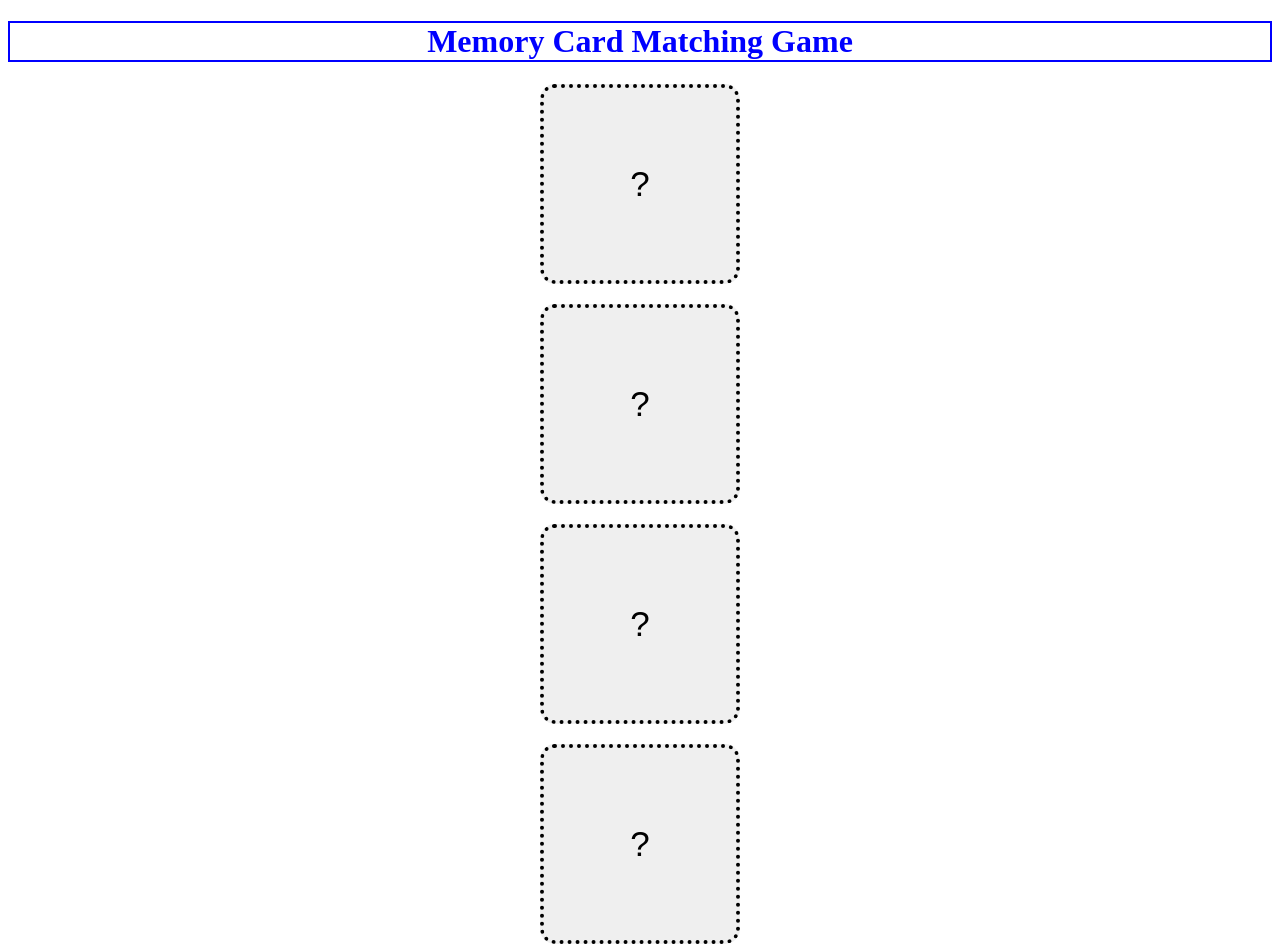
<file: memory-card-matching-game/index.html>
<!DOCTYPE html>
<html lang="en">

<head>
    <meta charset="UTF-8">
    <meta name="viewport" content="width=device-width, initial-scale=1.0">
    <title>MEMORY CARD MATCHING GAME</title>
    <link rel="stylesheet" href="style.css">
</head>

<body>
    <h1>Memory Card Matching Game</h1>
    <div id="gameboard">
        <button class="card" data-animal="dog">?</button>
        <button class="card" data-animal="cat">?</button>
        <button class="card" data-animal="dog">?</button>
        <button class="card" data-animal="cat">?</button>
    </div>
    <script src="script.js"></script>
</body>

</html>
</file>
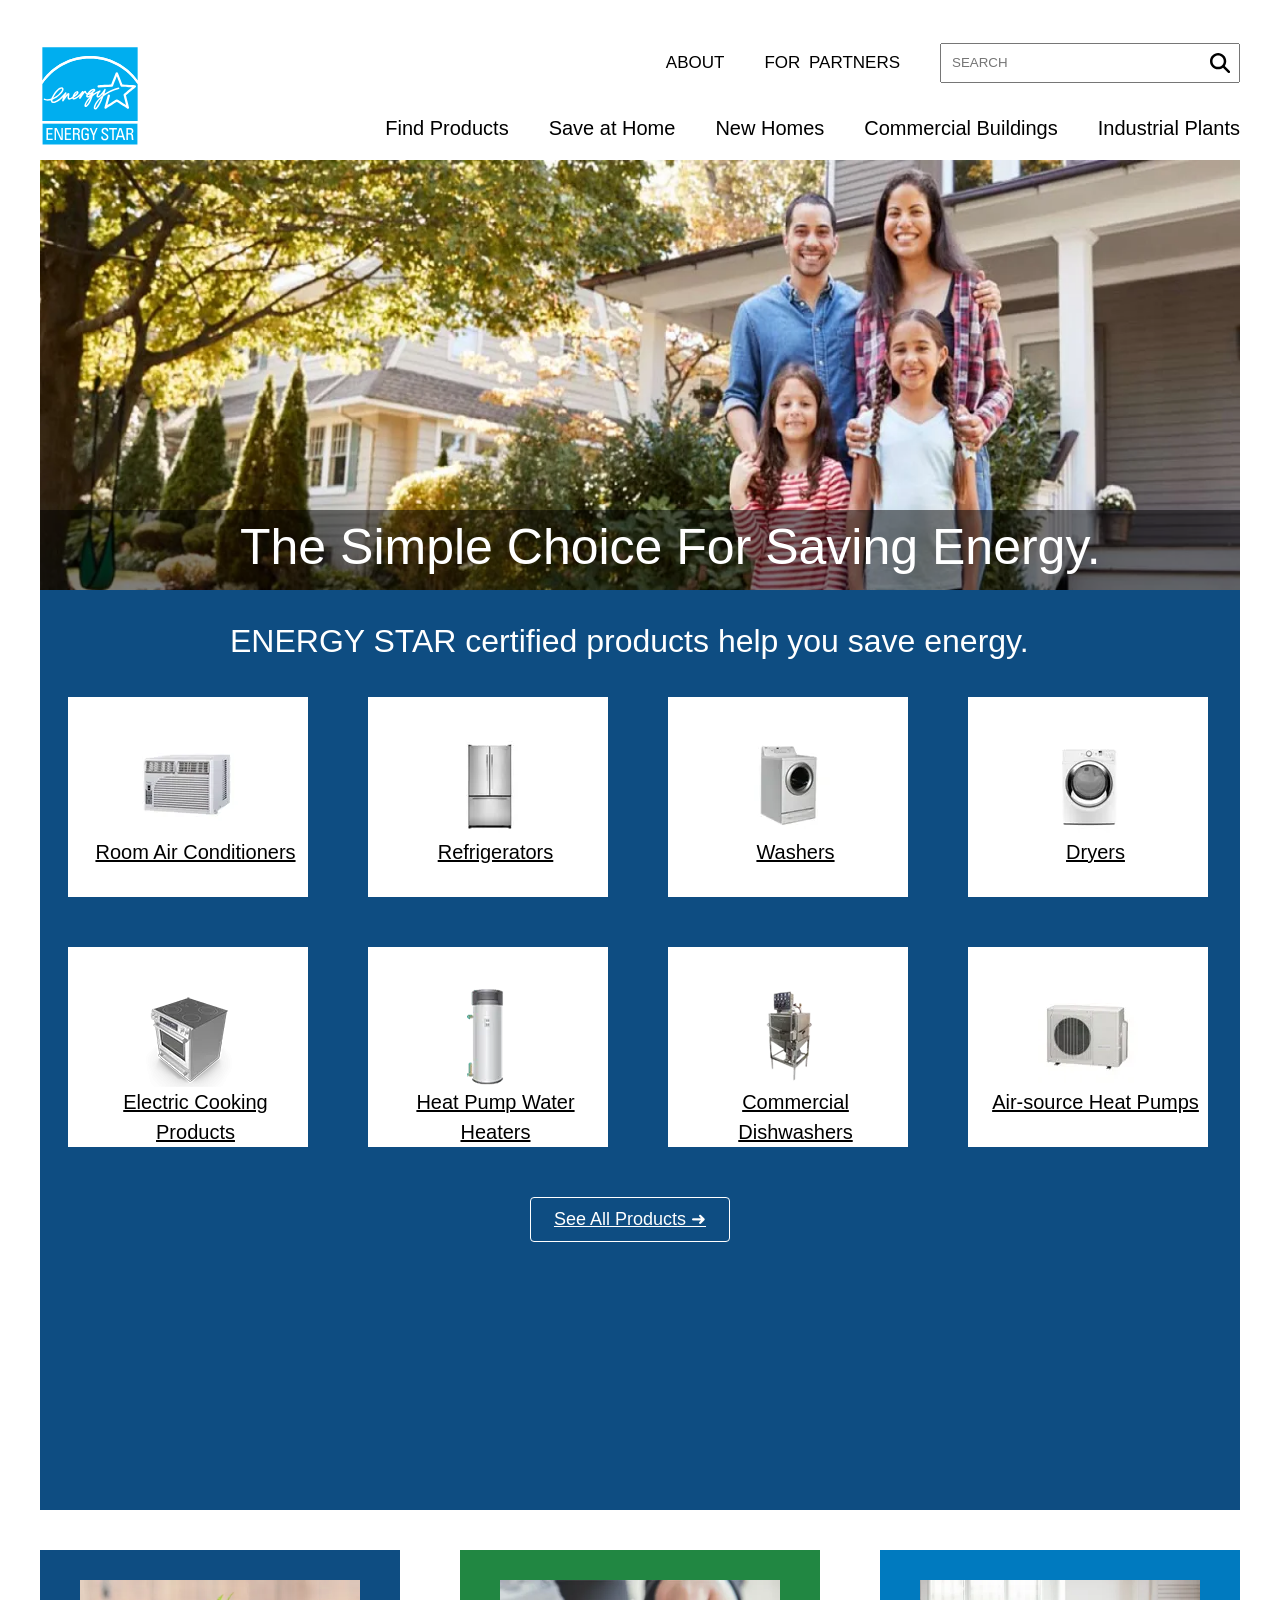
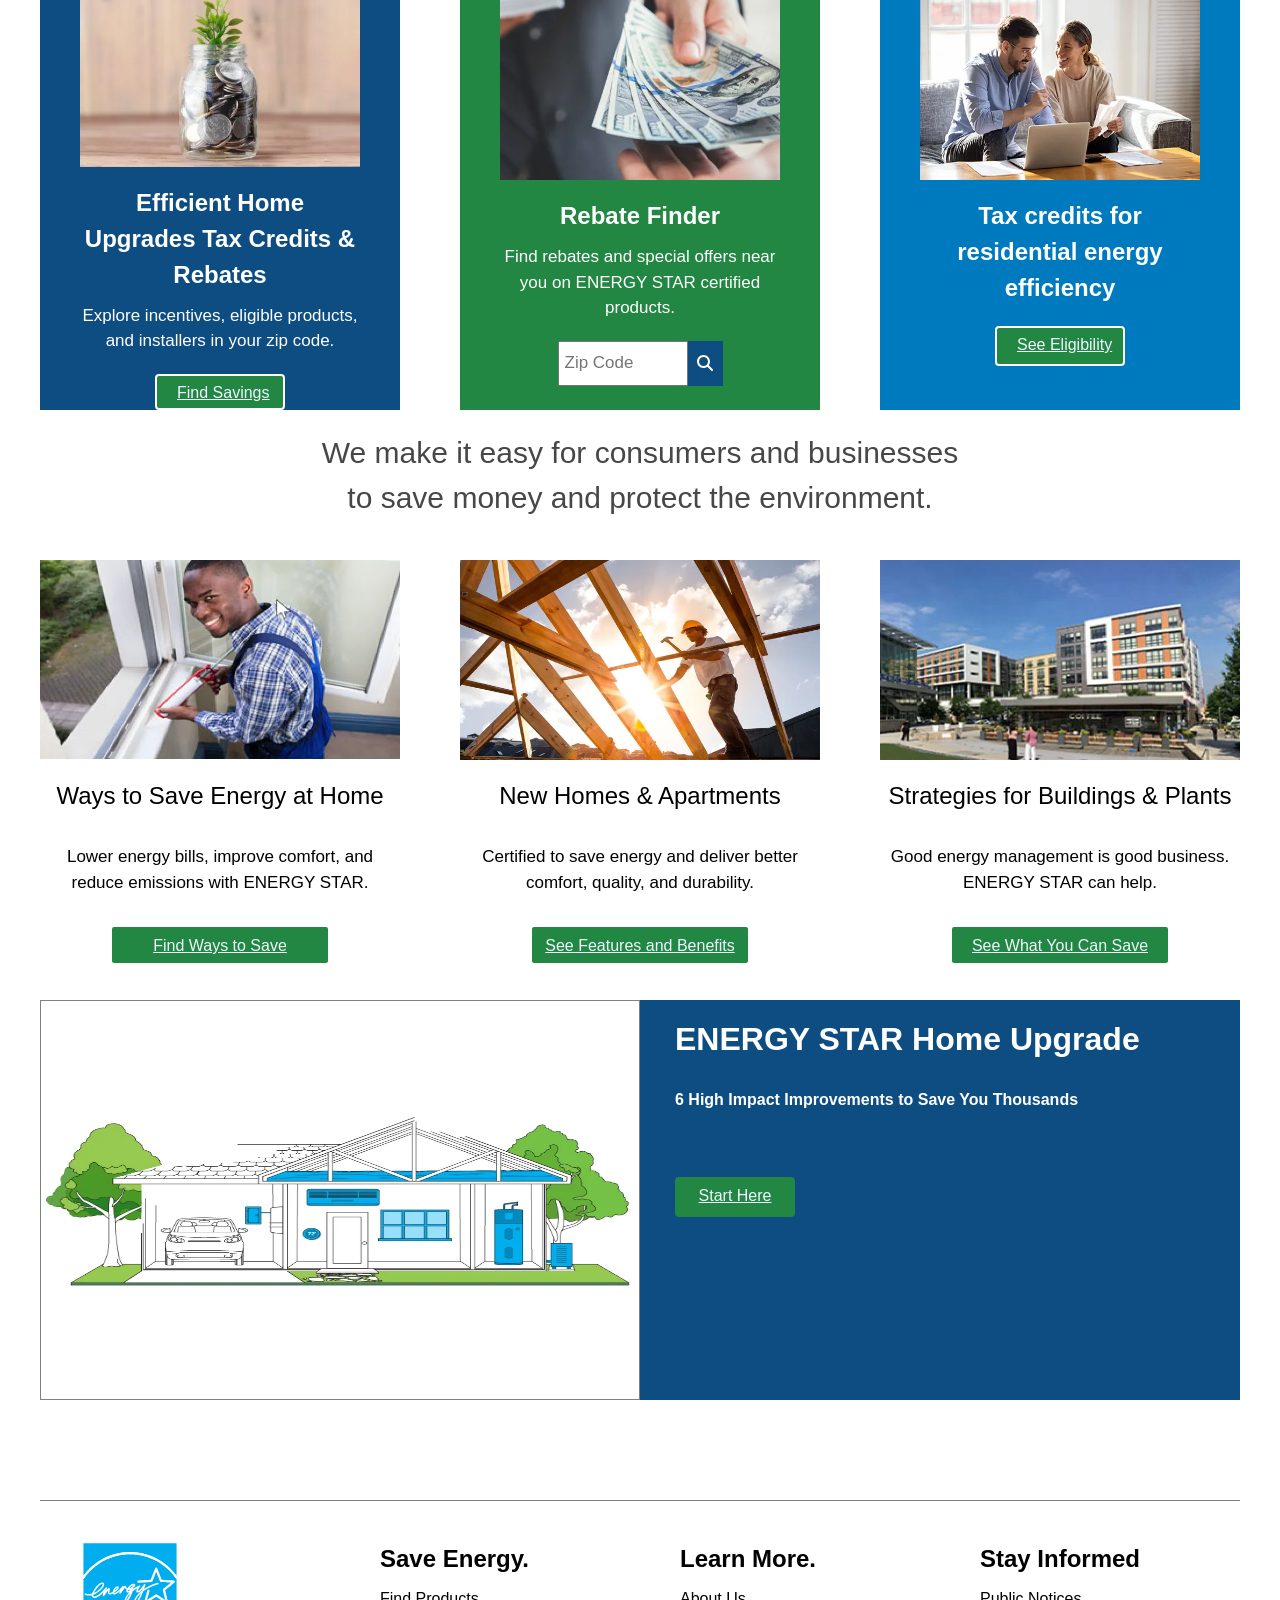
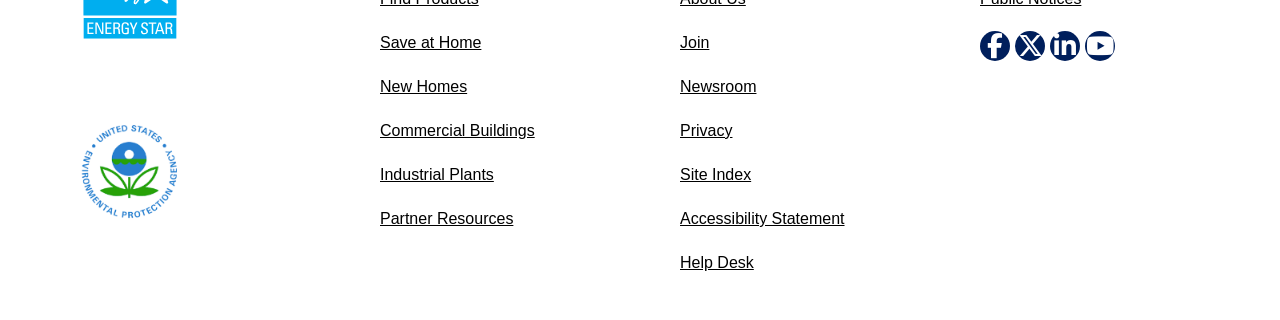
<file: project-EnergyStar/index.html>
<!DOCTYPE html>
<html lang="en">

<head>
    <meta charset="UTF-8">
    <meta name="viewport" content="width=device-width, initial-scale=1.0">
    <title>Energy Star</title>
    <link rel="stylesheet" href="style.css">
    <link rel="stylesheet" href="https://cdnjs.cloudflare.com/ajax/libs/font-awesome/6.7.2/css/all.min.css">
</head>

<body>
    <div class="container">
        <div class="header">
            <div class="logo">
                <img src="images/image1.svg">
            </div>
            <div class="mobile-icons">
                <i class="fa-solid fa-magnifying-glass"></i>
                <i class="fa-solid fa-bars"></i>
            </div>
            <div class="header-text">
                <div class="first-half">
                    <a href="#ABOUT">ABOUT</a>
                    <a href="#FOR PARTNERS">FOR PARTNERS</a>
                    <div class="search-box">
                        <input type="text" placeholder="SEARCH">
                        <button class="search-btn">
                            <img src="images/image2.svg">
                        </button>
                    </div>
                </div>
                <div class="second-half">
                    <a href="#Find Products">Find Products</a>
                    <a href="Save at Home">Save at Home</a>
                    <a href="New Homes">New Homes</a>
                    <a href="Commercial Buildings">Commercial Buildings</a>
                    <a href="Industrial Plants">Industrial Plants</a>
                </div>
            </div>

        </div>
        <div class="main-one">
            <div class="first">
                <img src="images/image3.webp">
                <div class="text-box">
                    The Simple Choice For Saving Energy.
                </div>
            </div>
            <div class="second">
                <div class="second-heading">
                    ENERGY STAR certified products help you save energy.
                </div>
                <div class="second-items">
                    <div class="box">
                        <img src="images/product1.png.webp">
                        <a>Room Air Conditioners</a>
                    </div>
                    <div class="box">
                        <img src="images/product2.png.webp">
                        <a>Refrigerators</a>
                    </div>
                    <div class="box">
                        <img src="images/product4b.png.webp">
                        <a>Washers</a>
                    </div>
                    <div class="box">
                        <img src="images/product5.png.webp">
                        <a>Dryers</a>
                    </div>
                    <div class="box">
                        <img src="images/cooktop_0.png.webp">
                        <a>Electric Cooking Products</a>
                    </div>
                    <div class="box">
                        <img src="images/certified-water-heaters-heading.png.webp">
                        <a>Heat Pump Water Heaters</a>
                    </div>
                    <div class="box">
                        <img src="images/comm_dishwashers1_1.png.webp">
                        <a>Commercial Dishwashers</a>
                    </div>
                    <div class="box">
                        <img src="images/heat-pumps-air-source-grid_0.jpg.webp">
                        <a>Air-source Heat Pumps</a>
                    </div>
                </div>
                <div class="second-btn">
                    <a>See All Products ➜</a>
                </div>
            </div>
        </div>
        <div class="main-second">
            <div class="service-box">
                <img src="images/money-jar.png.webp">
                <div class="box-head">Efficient Home Upgrades Tax Credits & Rebates</div>
                <div class="box-content">Explore incentives, eligible products, and installers in your zip code.</div>
                <a class="savings-button">Find Savings</a>
            </div>
            <div class="service-box">
                <img src="images/rebateimage_480x320.jpg.webp">
                <div class="box-head">Rebate Finder</div>
                <div class="box-content">Find rebates and special offers near you on ENERGY STAR certified products.
                </div>
                <div class="third-btn">
                    <input type="text" placeholder="Zip Code" required>
                    <button></button>
                </div>
            </div>
            <div class="service-box">
                <img src="images/taxcreditimage480x320.jpg.webp">
                <div class="box-head">Tax credits for residential energy efficiency</div>
                <a class="savings-button">See Eligibility</a>
            </div>

        </div>
        <div class="main-third">
            We make it easy for consumers and businesses
            to save money and protect the environment.
        </div>
        <div class="main-four">
            <div class="features">
                <img src="images/branch-homes-1.jpg.webp">
                <div class="f-head">Ways to Save Energy at Home</div>
                <div class="f-content">Lower energy bills, improve comfort, and reduce emissions with ENERGY STAR.</div>
                <a class="f-button">Find Ways to Save</a>
            </div>
            <div class="features">
                <img src="images/New-Homes-Homepage-photo.jpg.webp">
                <div class="f-head">New Homes & Apartments</div>
                <div class="f-content">Certified to save energy and deliver better comfort, quality, and durability.
                </div>
                <a class="f-button">See Features and Benefits</a>
            </div>
            <div class="features">
                <img src="images/branch-bp-1.jpg.webp">
                <div class="f-head">Strategies for Buildings & Plants</div>
                <div class="f-content">Good energy management is good business. ENERGY STAR can help.</div>
                <a class="f-button">See What You Can Save</a>
            </div>
        </div>
        <div class="main-five">
            <div class="img-content">
                <img src="images/ES-HU-House-2025_800x800.png.webp">
            </div>
            <div class="upgrade-content">
                <h1>ENERGY STAR Home Upgrade</h1>
                <p>6 High Impact Improvements to Save You Thousands</p>
                <a>Start Here</a>
            </div>
        </div>
        <div class="main-final">
            <div class="logos">
                <img src="images/image1.svg">
                <img src="images/ftr_epa_seal.png">
            </div>
            <div class="save">
                <h2>Save Energy.</h2>
                <a>Find Products</a>
                <a>Save at Home</a>
                <a>New Homes</a>
                <a>Commercial Buildings</a>
                <a>Industrial Plants</a>
                <a>Partner Resources</a>
            </div>
            <div class="save">
                <h2>Learn More.</h2>
                <a>About Us</a>
                <a>Join</a>
                <a>Newsroom</a>
                <a>Privacy</a>
                <a>Site Index</a>
                <a>Accessibility Statement</a>
                <a>Help Desk</a>
            </div>
            <div class="save">
                <h2>Stay Informed</h2>
                <a>Public Notices</a>
                <div class="social-medias">

                    <i class="fa-brands fa-facebook-f"></i>
                    <i class="fa-brands fa-x-twitter"></i>
                    <i class="fa-brands fa-linkedin-in"></i>
                    <i class="fa-brands fa-youtube"></i>
                </div>
            </div>
        </div>
    </div>
</body>

</html>
</file>
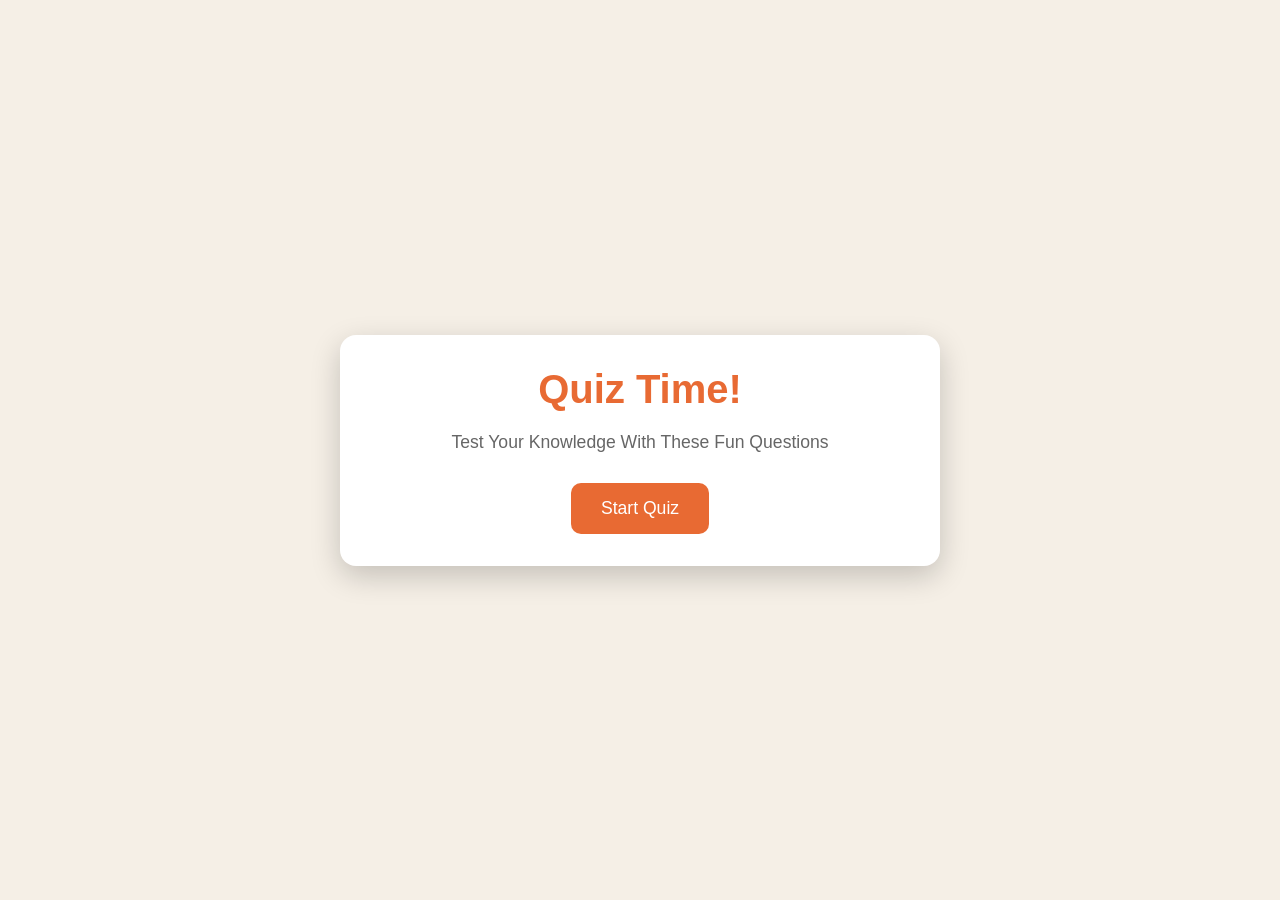
<file: QUIZ_GAME/index.html>
<!DOCTYPE html>
<html lang="en">

<head>
    <meta charset="UTF-8">
    <meta name="viewport" content="width=device-width, initial-scale=1.0">
    <title>Document</title>
    <link rel="stylesheet" href="style.css">
</head>

<body>
    <div class="container">

        <div class="screen active" id="start-screen">
            <h1>Quiz Time!</h1>
            <p>Test Your Knowledge With These Fun Questions</p>
            <button id="start-btn">Start Quiz</button>
        </div>

        <div class="screen" id="quiz-screen">

            <div class="quiz-header">
                <h2 id="question-text"></h2>
            </div>

            <div class="quiz-info">
                <p>Question <span id="current-question">1</span> of <span id="total-questions">5</span></p>

                <p>Score: <span id="score">0</span></p>
            </div>


            <div id="answers-container" class="answers-container">

            </div>

            <div class="progress-bar">
                <div id="progress" class="progress">

                </div>
            </div>
        </div>

        <div id="result-screen" class="screen">
            <h1>Quiz Results</h1>
            <div class="result-info">
                <p>You scored <span id="final-score">0</span> out of <span id="max-score">5</span></p>
                <div id="result-message">
                    Good job!
                </div>
            </div>
            <button id="restart-btn">Restart Quiz</button>

        </div>

    </div>

    <script src="script.js"></script>
</body>

</html>
</file>
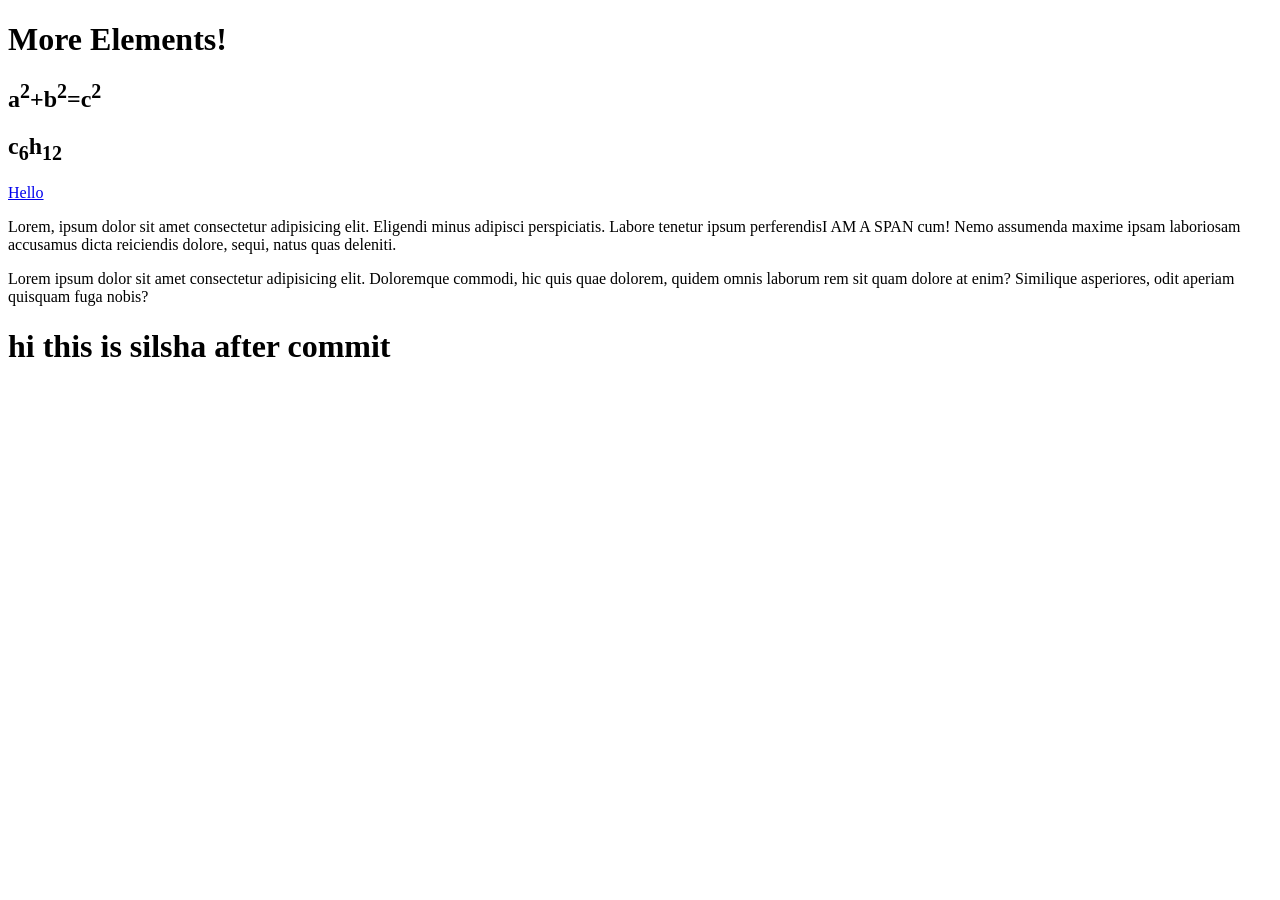
<file: web2026/index.html>
<!DOCTYPE html>
<html lang="en">

<head>
    <meta charset="UTF-8">
    <meta name="viewport" content="width=device-width, initial-scale=1.0">
    <title>More Elements</title>
</head>

<body>
    <h1>More Elements!</h1>
    <h2>a<sup>2</sup>+b<sup>2</sup>=c<sup>2</sup></h2>
    <h2>c<sub>6</sub>h<sub>12</sub></h2>
    <div>
    <a href="fghvnb ">Hello</a>
    <p>Lorem, ipsum dolor sit amet consectetur adipisicing elit. Eligendi minus adipisci perspiciatis. Labore tenetur
        ipsum perferendis<span>I AM A SPAN</span> cum! Nemo assumenda maxime ipsam laboriosam accusamus dicta reiciendis
        dolore, sequi, natus
        quas deleniti.</p>
    <p>Lorem ipsum dolor sit amet consectetur adipisicing elit. Doloremque commodi, hic quis quae dolorem, quidem omnis
        laborum rem sit quam dolore at enim? Similique asperiores, odit aperiam quisquam fuga nobis?</p>
    </div>
    <h1>hi this is silsha after commit</h1>

    </video>
</body>

</html>
</file>
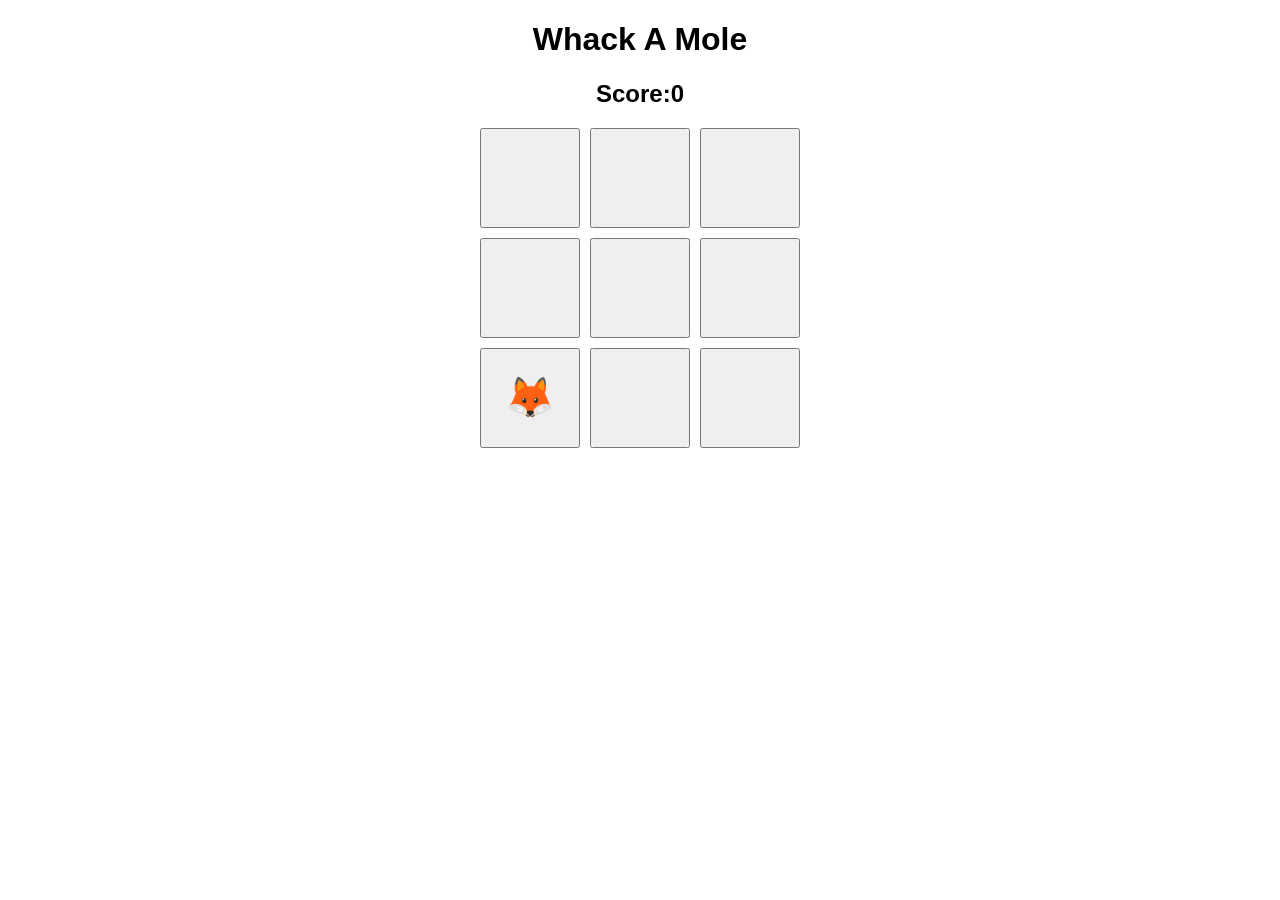
<file: whack-a-mole/index.html>
<!DOCTYPE html>
<html lang="en">

<head>
    <meta charset="UTF-8">
    <meta name="viewport" content="width=device-width, initial-scale=1.0">
    <title>Whack-a-mole</title>
    <link rel="stylesheet" href="style.css">
</head>

<body>
    <h1>Whack A Mole</h1>

    <h2>Score:<span id="score">0</span></h2>
    <div id="gameboard">
        <button class="box"></button>
        <button class="box"></button>
        <button class="box"></button>
        <button class="box"></button>
        <button class="box"></button>
        <button class="box"></button>
        <button class="box"></button>
        <button class="box"></button>
        <button class="box"></button>
    </div>
    <script src="script.js"></script>
</body>

</html>
</file>
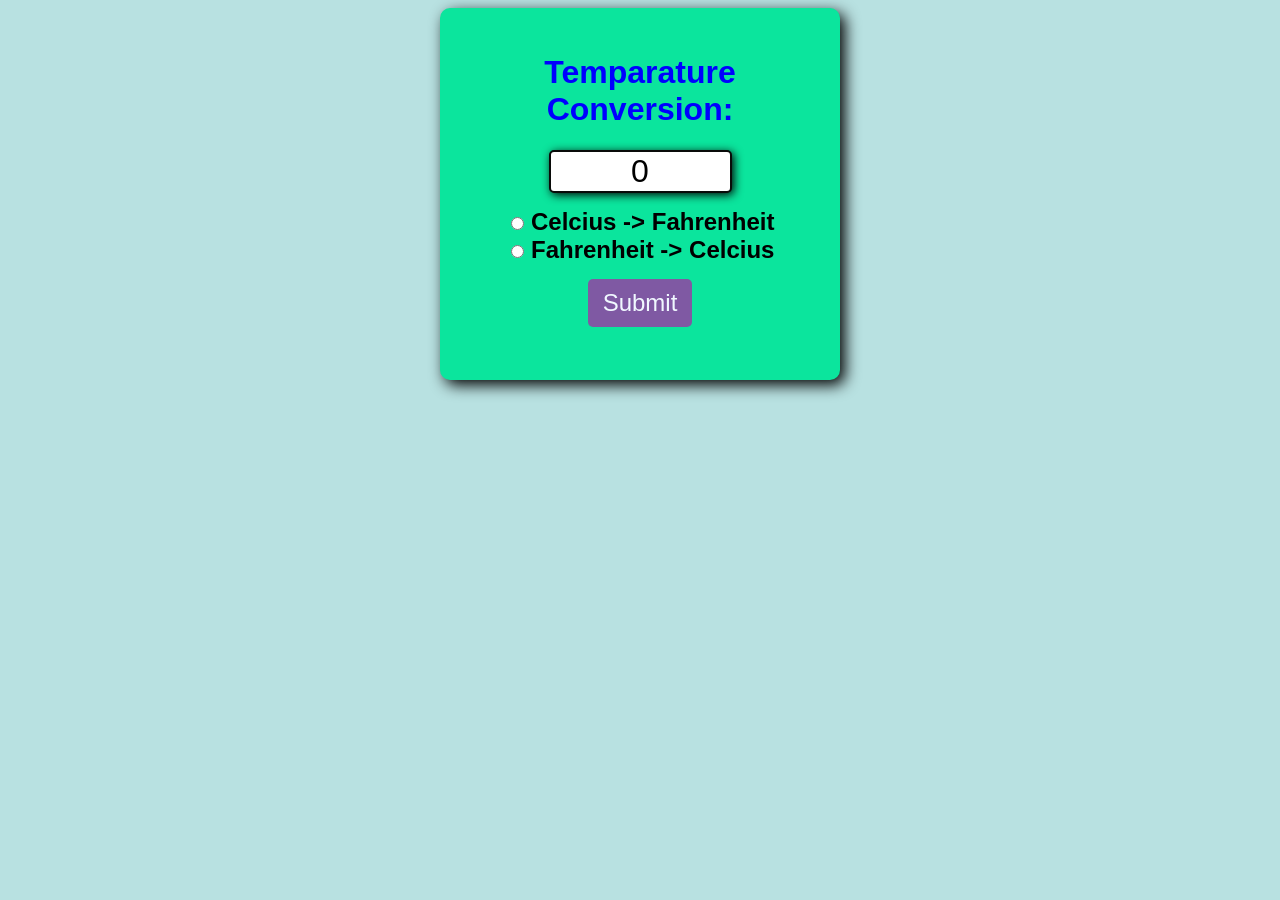
<file: TEMP_CONVERSION_GAME/temp_conv_g.html>
<!DOCTYPE html>
<html lang="en">

<head>
    <meta charset="UTF-8">
    <meta name="viewport" content="width=device-width, initial-scale=1.0">
    <title>Silsha</title>
    <link rel="stylesheet" href="temp_conv_g.css">
</head>

<body>
    <form>
        <h1>Temparature Conversion:</h1>
        <input type="text" id="textbox" value="0"><br>

        <input type="radio" id="tof" name="unit">
        <label for="tof">Celcius -> Fahrenheit</label><br>

        <input type="radio" id="toc" name="unit">
        <label for="toc">Fahrenheit -> Celcius</label><br>

        <button type="button" onclick="convert()">Submit</button>
        <p id="result"></p>
    </form>

    <script src="temp_conv_g.js"></script>
</body>

</html>
</file>
<file: memory-card-matching-game/style.css>
h1{
    color:blue;
    display:flex;
    justify-content: center;
    border:2px solid ;
    /* margin-top: 250px; */
}

#gameboard{
    display:grid;
    justify-content: center;
    
    gap:20px;
    /* margin-top: 300px; */
}
.card{
    width:200px;
    height:200px;
   
    border:4px dotted;
    border-radius:15px;
    cursor: pointer;
    font-size: 35px;
}
.card:disabled{
    background-color:lightgreen;
    cursor:default;
}
</file>
<file: project-EnergyStar/style.css>
* {
    margin: 0;
    padding: 0;
    box-sizing: border-box;
}

html,
body {
    overflow-x: hidden;
}

.container {
    display: flex;
    justify-content: center;
    font-family: "Roboto", Helvetica, Arial, sans-serif;
    line-height: 1.5;
    display: flex;
    flex-direction: column;
    justify-content: center;
    align-items: center;
}

/* -----------------------------------HEADER----------------- */

.header {
    width: 1200px;
    height: 130px;

    margin-top: 30px;
    display: flex;
}

.logo {
    width: 110px;
    height: 110px;
}

.logo img {
    margin-top: 15px;
}

.mobile-icons {
    display: none;
}

.header-text {
    width: 1100px;
    height: 130px;

}

.first-half {
    height: 50%;
    width: 1100px;
    display: flex;
    justify-content: end;
    gap: 40px;
    align-items: center;
}

.first-half a {
    text-decoration: none;
    font-size: 17px;
    color: black;
    font-weight: 100;
}

.first-half a:hover {
    color: #007abf;
    text-decoration: underline;
}

.first-half a:nth-of-type(2) {
    word-spacing: 4px;
}

.search-box {
    position: relative;
    width: 300px;
}

.search-box input {
    width: 100%;
    height: 40px;
    padding: 0 40px 0 10px;
    box-sizing: border-box;
}

.search-btn {
    position: absolute;
    right: 10px;
    top: 50%;
    transform: translateY(-50%);
    border: none;
    background: transparent;
    padding: 0;
    cursor: pointer;
}

.search-btn img {
    width: 20px;
    height: 20px;
    display: block;
}


.second-half {
    height: 50%;
    width: 1100px;
    display: flex;
    justify-content: end;
    gap: 40px;
    align-items: center;
}

.second-half a {
    text-decoration: none;
    font-size: 20px;
    color: black;
    display: inline-block;

}

.second-half a:hover {
    color: #007abf;
    text-decoration: underline;
}

/* -----------------------------FIRST MAIN DIV---------------------------- */

.main-one {
    width: 1200px;
    height: 150vh;
    background-color: #0e4d82;
}

.first {
    width: 100%;
    position: relative;
}

.first img {
    /* position:absolute; */
    width: 100%;
    height: 430px;
    /* box-sizing: border-box; */
}

.text-box {
    position: absolute;
    background-color: rgba(0, 0, 0, 0.5);
    width: 100%;
    height: 80px;
    box-sizing: border-box;
    color: white;
    padding-left: 200px;
    font-size: 50px;
    top: 350px;
}

.second-heading {
    color: white;
    box-sizing: border-box;
    font-size: 32px;
    padding-left: 190px;
    padding-top: 20px;
    width: 100%;
    height: 100px;

}

.second-items {
    width: 95%;
    margin-left: 28px;
    ;

    height: 500px;
    display: grid;
    grid-template-columns: repeat(4, 300px);
    justify-content: space-around;

}

.box {

    height: 200px;
    width: 240px;
    background-color: white;
    display: flex;
    flex-direction: column;
    align-items: center;

}

.box img {
    margin-top: 40px;

}

.box a {
    text-decoration: underline;
    font-size: 20px;
    text-align: center;
    margin-left: 15px;
}

.box a:hover {
    color: #007abf;
}

.second-btn {
    width: 200px;
    height: 45px;
    display: flex;
    justify-content: center;
    align-items: center;
    font-size: 18px;
    color: white;
    text-decoration: underline;
    border: 1px solid white;
    border-radius: 4px;
    margin-left: 490px;

}

.second-btn:hover {
    background-color: #023a67;
}

/* -----------------------------------SECOND MAIN DIV-------------------------------------------- */
.main-second {
    width: 1200px;
    height: 500px;

    display: flex;
    justify-content: space-between;
}

.service-box {
    width: 30%;
    height: 460px;
    margin-top: 40px;
    display: flex;
    flex-direction: column;
    align-items: center;
}

.service-box:nth-of-type(1) {
    background-color: #0e4d82;
}

.service-box:nth-of-type(2) {
    background-color: #218742;
}

.service-box:nth-of-type(3) {
    background-color: #007abf;
}

.service-box img {
    width: 280px;
    height: 200px;
    margin-top: 30px;

}

.box-head {
    margin-top: 18px;
    font-size: 24px;
    text-align: center;
    color: white;
    width: 280px;
    font-weight: 700;
}

.box-content {
    margin-top: 10px;
    font-size: 17px;
    text-align: center;
    color: white;
    width: 280px;
}

.savings-button {
    color: aliceblue;
    margin-top: 20px;
    border: 2px solid white;
    width: 130px;
    height: 40px;
    padding-left: 20px;
    padding-top: 5px;
    border-radius: 4px;
    text-decoration: underline;
}

.savings-button:nth-of-type(1) {
    background-color: #218742;
}

.savings-button:nth-of-type(2) {
    background-color: #0e4d82;
}

.third-btn {
    margin-top: 20px;
    display: flex;
}

.third-btn input {
    width: 130px;
    height: 45px;
    font-size: 17px;
    padding-left: 5px;
}

.third-btn button {
    width: 35px;
    height: 45px;
    background-image: url(images/download.svg);
    background-repeat: no-repeat;
    background-color: #0e4d82;
    background-position: center;
    border: none;
    transition: 0.5s;
}

.third-btn button:hover {
    background-color: #023a67;
}

/* ----------------------------------------------------THIRD MAIN DIV--------------------------------------------- */
.main-third {
    width: 640px;
    color: #474747;
    height: 150px;
    font-size: 30px;
    font-weight: lighter;
    text-align: center;
    padding-top: 20px;
}

/* -------------------------------------------------------FOURTH MAIN DIV---------------------------------------------- */
.main-four {
    width: 1200px;
    height: 420px;
    display: flex;
    justify-content: space-between;
}

.features {
    width: 30%;
    height: 420px;
    display: flex;
    flex-direction: column;
    align-items: center;
}

.features img {
    width: 360px;
    height: 200px;
}

.f-head {
    margin-top: 18px;
    font-size: 24px;
    text-align: center;
    color: black;
    width: 360px;
}

.f-content {
    margin-top: 30px;
    font-size: 17px;
    text-align: center;
    color: black;
    width: 360px;
}

.features a {
    color: aliceblue;
    margin-top: 30px;
    border: 2px solid white;
    width: 220px;
    height: 40px;
    padding-top: 7px;
    border-radius: 4px;
    text-decoration: underline;
    text-align: center;
    background-color: #218742;
}

/* ----------------------------------------------------------------FIFTH MAIN DIV----------------------------------------------------------------------- */
.main-five {
    width: 1200px;
    height: 400px;
    display: flex;
    margin-top: 20px;


}

.img-content img {
    width: 600px;
    height: 400px;
    border: 0.5px solid gray;
}

.upgrade-content {
    width: 600px;
    height: 400px;
    display: flex;
    background-color: #0e4d82;
    flex-direction: column;

}

.upgrade-content h1 {
    color: white;
    margin-top: 15px;
    margin-left: 35px;
}

.upgrade-content p {
    color: white;
    margin-top: 25px;
    margin-left: 35px;
    font-weight: bold;
}

.upgrade-content a {
    color: aliceblue;
    margin-top: 65px;
    margin-left: 35px;
    width: 120px;
    height: 40px;
    padding-top: 7px;
    border-radius: 4px;
    text-decoration: underline;
    text-align: center;
    background-color: #218742;
}

/* ----------------------------------------------MAIN DIV FINAL-------------------------------------------------------- */
.main-final {
    margin-top: 100px;
    border-top: 0.5px solid gray;
    width: 1200px;
    height: 420px;
    display: flex;

}

.logos {
    width: 300px;
    height: 100%;
    display: flex;
    flex-direction: column;
}

.logos img {
    width: 100px;
    height: 100px;
    margin: 40px;
}

.save {
    width: 300px;
    height: 100%;
    display: flex;
    flex-direction: column;
}

.save h2 {
    margin-top: 40px;
    margin-left: 40px;
}

.save a {
    text-decoration: underline;
    margin: 10px 40px;
}

.social-medias {
    display: flex;
    gap: 5px;
    margin: 10px 40px;
}

.social-medias i {
    width: 30px;
    height: 30px;
    background: #001f5c;
    color: white;
    border-radius: 50%;
    display: flex;
    justify-content: center;
    align-items: center;
    font-size: 25px;
}

@media (max-width:768px) {

    .header {
        width: 100%;
        height: auto;
    }
    
    .first-half,
    .second-half {
        width: 100%;
        justify-content: center;
        flex-wrap: wrap;
        gap: 20px;
    }


    .main-one {
        width: 100%;
        height: auto;
    }

    .text-box {
        font-size: 30px;
        padding-left: 20px;
        top: auto;
        bottom: 0;
    }

    .second-heading {
        width: 100%;
        padding-left: 20px;
        font-size: 25px;
        height: auto;
        text-align: center;
        margin-bottom:20px;
    }

    .second-items {
        width: 100%;
        margin-left: 0;
        height: auto;
        grid-template-columns: repeat(2, 1fr);
        gap: 20px;
        justify-items: center;
    }

    .second-btn {
        margin: 30px auto;
    }

    .main-second {
        width: 100%;
        height: auto;
        flex-direction: column;
        align-items: center;
    }

    .service-box {
        width: 90%;
        margin-bottom: 30px;
    }
     .main-third {
    width:450px;
    color: #474747;
    font-size: 30px;
    font-weight: lighter;
    text-align: center;
    margin-bottom: 35px;
    }
    .main-four {
        width: 100%;
        height: auto;
        flex-direction: column;
        align-items: center;
    }

    .features {
        width: 90%;
        margin-bottom: 40px;
    }

    .main-five {
        width: 100%;
        height: auto;
        flex-direction: column;
    }

    .img-content img,
    .upgrade-content {
        width: 100%;
    }

    .main-final {
        width: 100%;
        height: auto;
        flex-wrap: wrap;
    }

    .logos,
    .save {
        width: 50%;
    }


    .header {
        width: 100%;
        justify-content: space-between;
        align-items: center;
        height: auto;
    }

    .header-text {
        display: none;
    }

    .mobile-icons {
        display: flex;
        gap: 30px;
        font-size: 40px;
        margin-right: 20px;
    }
     .mobile-icons {
        display: flex;
        gap: 30px;
        font-size: 40px;
        margin-right: 20px;
    }


}

@media (max-width:480px) {


    .second-items {
        grid-template-columns: 1fr;
    }
    .logo{
        margin-bottom: 30px;
    }

    .logos,
    .save {
        width: 100%;
    }
    .main-third{
        width:350px;
        font-size:20px;
        margin-bottom:0px;
    }
    .text-box {
        font-size: 30px;
        text-align: center;
        background-color: white;
        color: black;
        height: auto;
        padding: 15px;
    }
  

    .box {
        width: 90%;
    }
}
</file>
<file: QUIZ_GAME/style.css>
* {
    margin: 0;
    padding: 0;
    box-sizing: border-box;
}

body {
    background-color: #f5efe6;
    display: flex;
    justify-content: center;
    align-items: center;
    min-height: 100vh;
    padding: 1rem;
    font-family: sans-serif;

}

.container {
    background-color: white;
    border-radius: 1rem;
    box-shadow: 0 10px 30px rgba(0, 0, 0, 0.2);
    width: 100%;
    max-width: 600px;
    overflow: hidden;
    position: relative;
}

.screen {
    display: none;
    padding: 2rem;
    text-align: center;
}

.screen.active {
    display: block;
}

/*START SCREEN*/


#start-screen h1 {
    color: #e86a33;
    margin-bottom: 20px;
    font-size: 2.5rem;
}

#start-screen p{
    color:#666;
    margin-bottom: 30px;
    font-size:1.1rem;
}

.quiz-header{
    margin-bottom: 2rem;
}

#question-text{
    color:#333;
    font-size: 1.5rem;
    margin: bottom 1rem;
    line-height:1.4;
}
.quiz-info{
    display:flex;
    justify-content: space-between;
    color:#666;
    margin-bottom: 10px;
}
.answers-container{
    display:flex;
    flex-direction:column;
    gap:10px;
    margin-bottom: 25px;

}

.answer_btn{
    background-color: #f8f0e5;
    color:#333;
    border:2px solid #eadbc8;
    border-radius: 10px;
    padding:1rem;
    cursor:pointer;
    text-align: left;
    transition: all 0.3s ease;
}
.answer-btn:hover{
    background-color:#eadbc8;
    border-color:#dac0ae;
}
.answer-btn:correct{
    background-color: #e6fff0;
    border-color:#a3f0c4;
    color:#28a745;
}
.answer-btn:incorrect{
    background-color: #fff0f0;
    border-color:#ffbdbd;
    color:#dc3345;
}
.progress-bar{
    height: 10px;
    background-color:#f8f0e5;
    border-radius:5px;
    overflow:hidden;
    margin-top:20px;
}
.progress{
    height:100%;
    background-color: #e86a33;
    width:0%;
    transition:width 0.3s ease;
}

/*result screen*/

#result-screen h1{
    color:#e86a33;
    margin-bottom: 30px;
}

.result-info{
    background-color: #f8f0e5;
    border-radius:10px;
    padding:20px;
    margin-bottom:30px;
}

.result:info p{
    font-size:1.2rem;
    color:#333;
    margin-bottom:1rem;
}
#result-message{
    font-size:1.5 rem;
    font-weight:600;
    color:#e86a33;
}

button{
    background-color: #e86a33;
    color:white;
    border:none;
    border-radius:10px;
    padding:15px 30px;
    font-size:1.1rem;
    cursor:pointer;
    transition:background-color 0.3s ease;
}
button:hover{
    background-color: #d45b28;
}

/*RESPONSIVE DESIGN*/

@media (max-width:500px) {
    .screen{
        padding:1rem;
    }

    #start-screen h1{
        font-size:2rem;
    }

    #question-text{
        font-size:1.3rem;
    }

    .answer-btn{
        padding: 12px;
    }

    button{
        padding:12px 25px;
        font: size 1rem;
    }
}
</file>
<file: whack-a-mole/style.css>
body {
    text-align: center;
    font-family: Arial, sans-serif;
}

#gameboard {
    display: grid;
    grid-template-columns: repeat(3, 100px);
    gap: 10px;
    justify-content:center;
}

.box {
    width: 100px;
    height: 100px;
    font-size:40px;
    cursor:pointer;
}
</file>
<file: TEMP_CONVERSION_GAME/temp_conv_g.css>
body{
    font-family: Arial, Helvetica, sans-serif;
    background-color: rgb(184, 225, 225);
    text-align: center;
}

h1{
    color: blue;
}

form{
   text-align: center;
   background-color: rgb(11, 229, 157);
   max-width: 350px;
   margin:auto;
   padding: 25px;
   border-radius:10px;
   box-shadow:5px 5px 15px ;

}
#textbox{
    width:50%;
    text-align: center;
    font-size: 2em;
    border:2px solid rgb(9, 11, 9);
    border-radius: 5px;
    box-shadow:2px 2px 10px;
    margin-bottom: 15px;
}
label{
    font-size:1.5em;
    font-weight: bold;
}
button{
    margin-top: 15px;
    font-size:1.5em;
    border: none;
    padding:10px 15px;
    background-color: rgb(127, 89, 163);
    border-radius: 5px;
    color: aliceblue;
    cursor:pointer;
}
button:hover{
    background-color:rgb(90, 35, 142) ;
}

#result{
    font-size: 1.75em;
    font-weight: bold;
}
</file>
